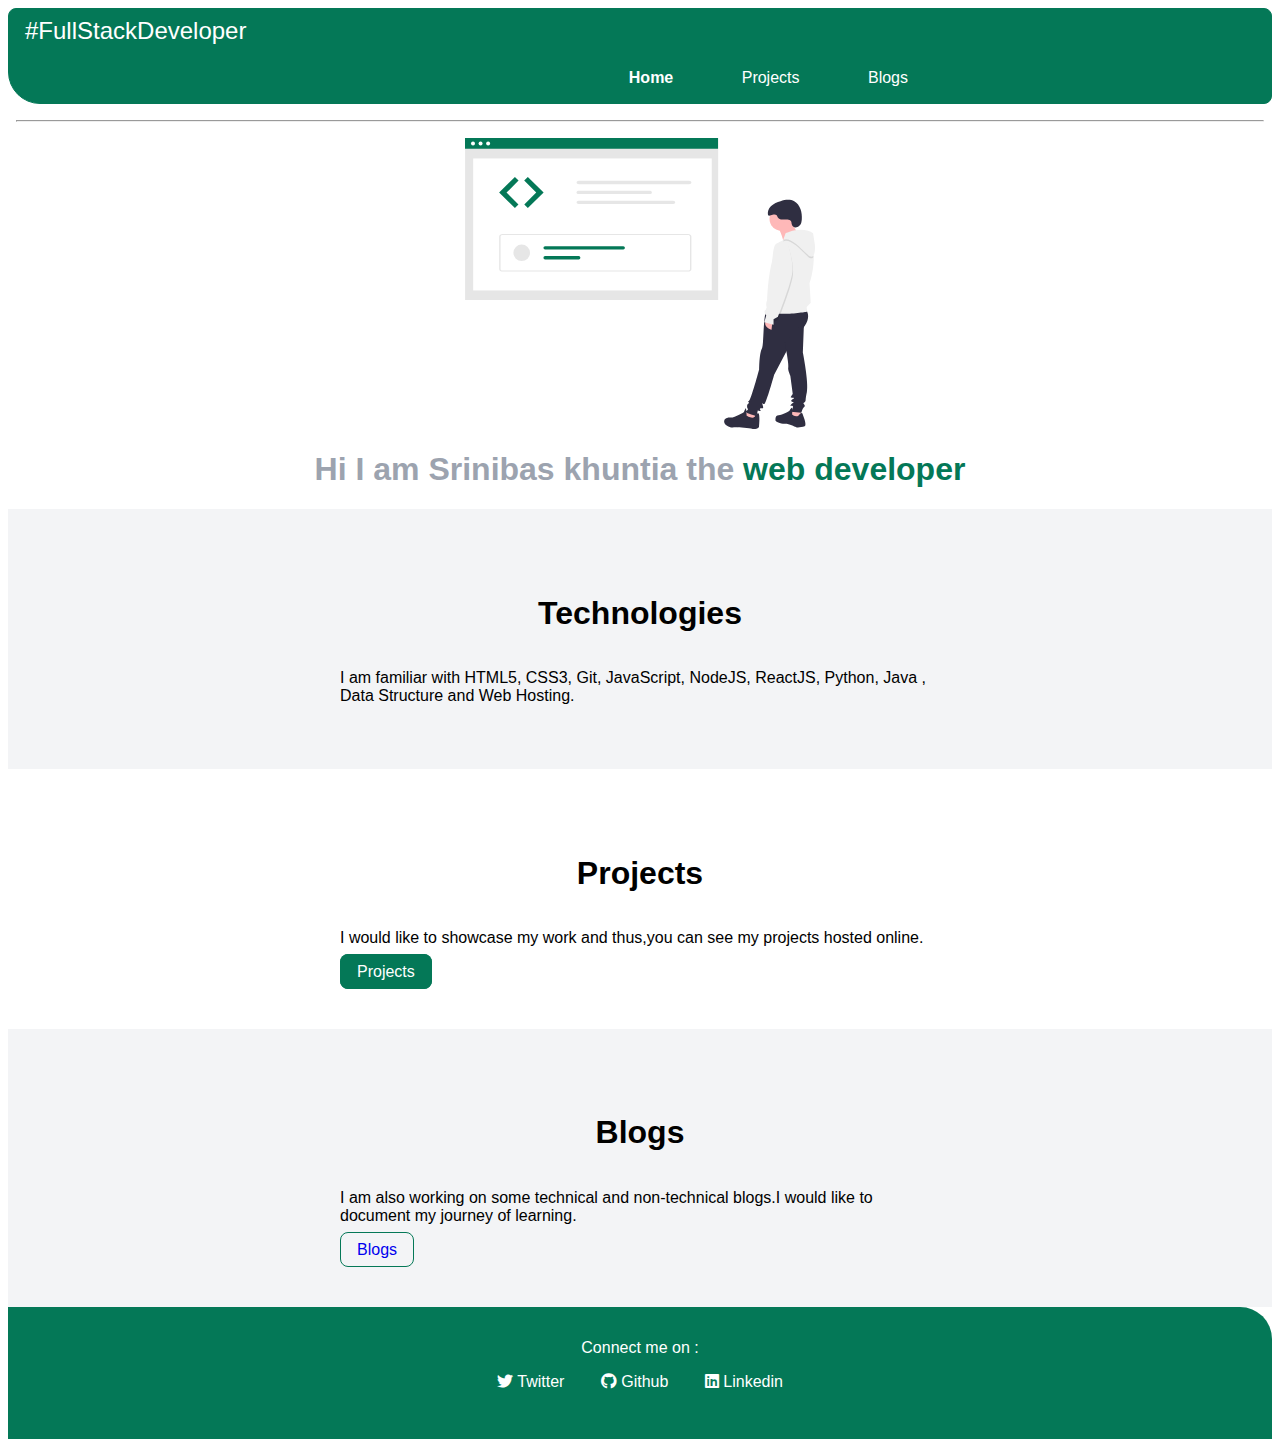
<file: index.html>
<!DOCTYPE html>
<html lang="en">
<head>
    <meta charset="UTF-8">
    <meta http-equiv="X-UA-Compatible" content="IE=edge">
    <meta name="viewport" content="width=device-width, initial-scale=1.0">
    <title>Srinibas khuntia portfolio</title>
    <link rel="stylesheet" href="style.css">
    <link rel="stylesheet" href="https://cdnjs.cloudflare.com/ajax/libs/font-awesome/5.15.4/css/all.min.css" integrity="sha512-1ycn6IcaQQ40/MKBW2W4Rhis/DbILU74C1vSrLJxCq57o941Ym01SwNsOMqvEBFlcgUa6xLiPY/NS5R+E6ztJQ==" crossorigin="anonymous" referrerpolicy="no-referrer" />
</head>
<body>
    <nav class="link-primary nav-radius">
        <div class="nav-brand " >#FullStackDeveloper</div>
        <ul class="center-container nav-align">
            
            <li class="list-inline list-non-bullet list-select"><a class="link" href="./index.html">Home</a> </li>
            <li class="list-inline list-non-bullet"><a class="link" href="./projects.html">Projects</a> </li>
            <li class="list-inline list-non-bullet"><a class="link" href="./blogs.html">Blogs</a> </li>
            
        </ul>

    </nav>
    <hr>
    <header class="header">
        <img class="header-img" src="./images/img1.svg" alt="">
        <h1 class="header-text">Hi I am Srinibas khuntia the <span>web developer</span> </h1>
    </header>

    <section class="section offWhite">
        <div class="center-container">

            <h1>Technologies</h1>
            <p>I am familiar with HTML5, CSS3, Git, JavaScript, NodeJS, ReactJS, Python, Java , Data Structure and Web Hosting.
            </p>
        </div>
    </section>
    <section class="section">
        <div class="center-container">
            <h1>Projects</h1>
            <p>I would like to showcase my work and thus,you can see my projects hosted online.
            </p>
        <a class="link link-primary" href="./projects.html">Projects</a>

        </div>
</section>
<section class="section offWhite">
    <div class="center-container">

        <h1>Blogs</h1>
        <p>I am also working on some technical and non-technical blogs.I would like to document my journey of learning.
        </p>
    <a class="link link-secondary" href="./blogs.html">Blogs</a>
        
    </div>
</section>
<footer class="footer " >
    <div>Connect me on :</div>
   
    <ul>
        <li class="list-inline list-non-bullet "> <a href="https://mobile.twitter.com/Srinibas_39"><i class="fab fa-twitter"></i> Twitter</a> </li>
        <li class="list-inline list-non-bullet " > <a href="https://github.com/srinibas39"><i class="fab fa-github"></i> Github </a> </li>
        <li class="list-inline list-non-bullet "> <a href="https://www.linkedin.com/in/srinibas-khuntia-bbb496154/"><i class="fab fa-linkedin"></i> Linkedin</a> </li>
    </ul>
</footer>

</body>
</html>
</file>
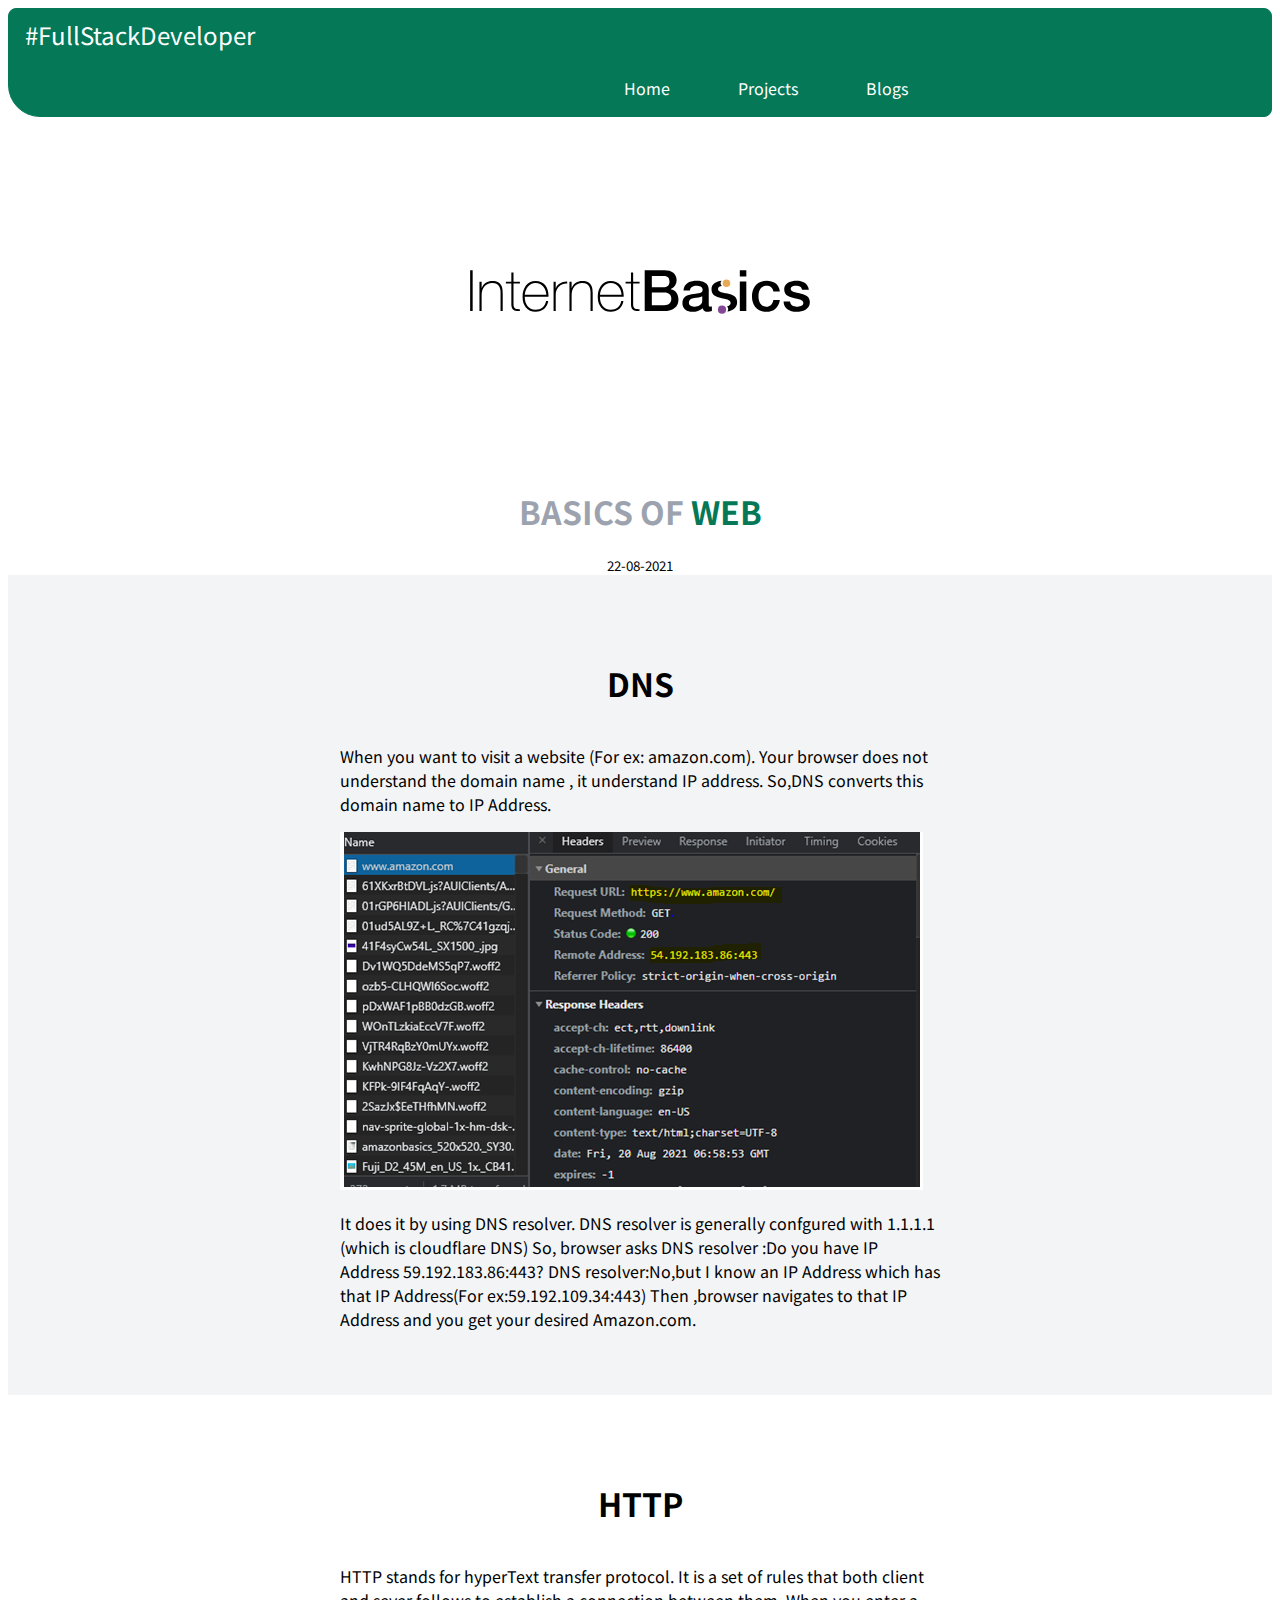
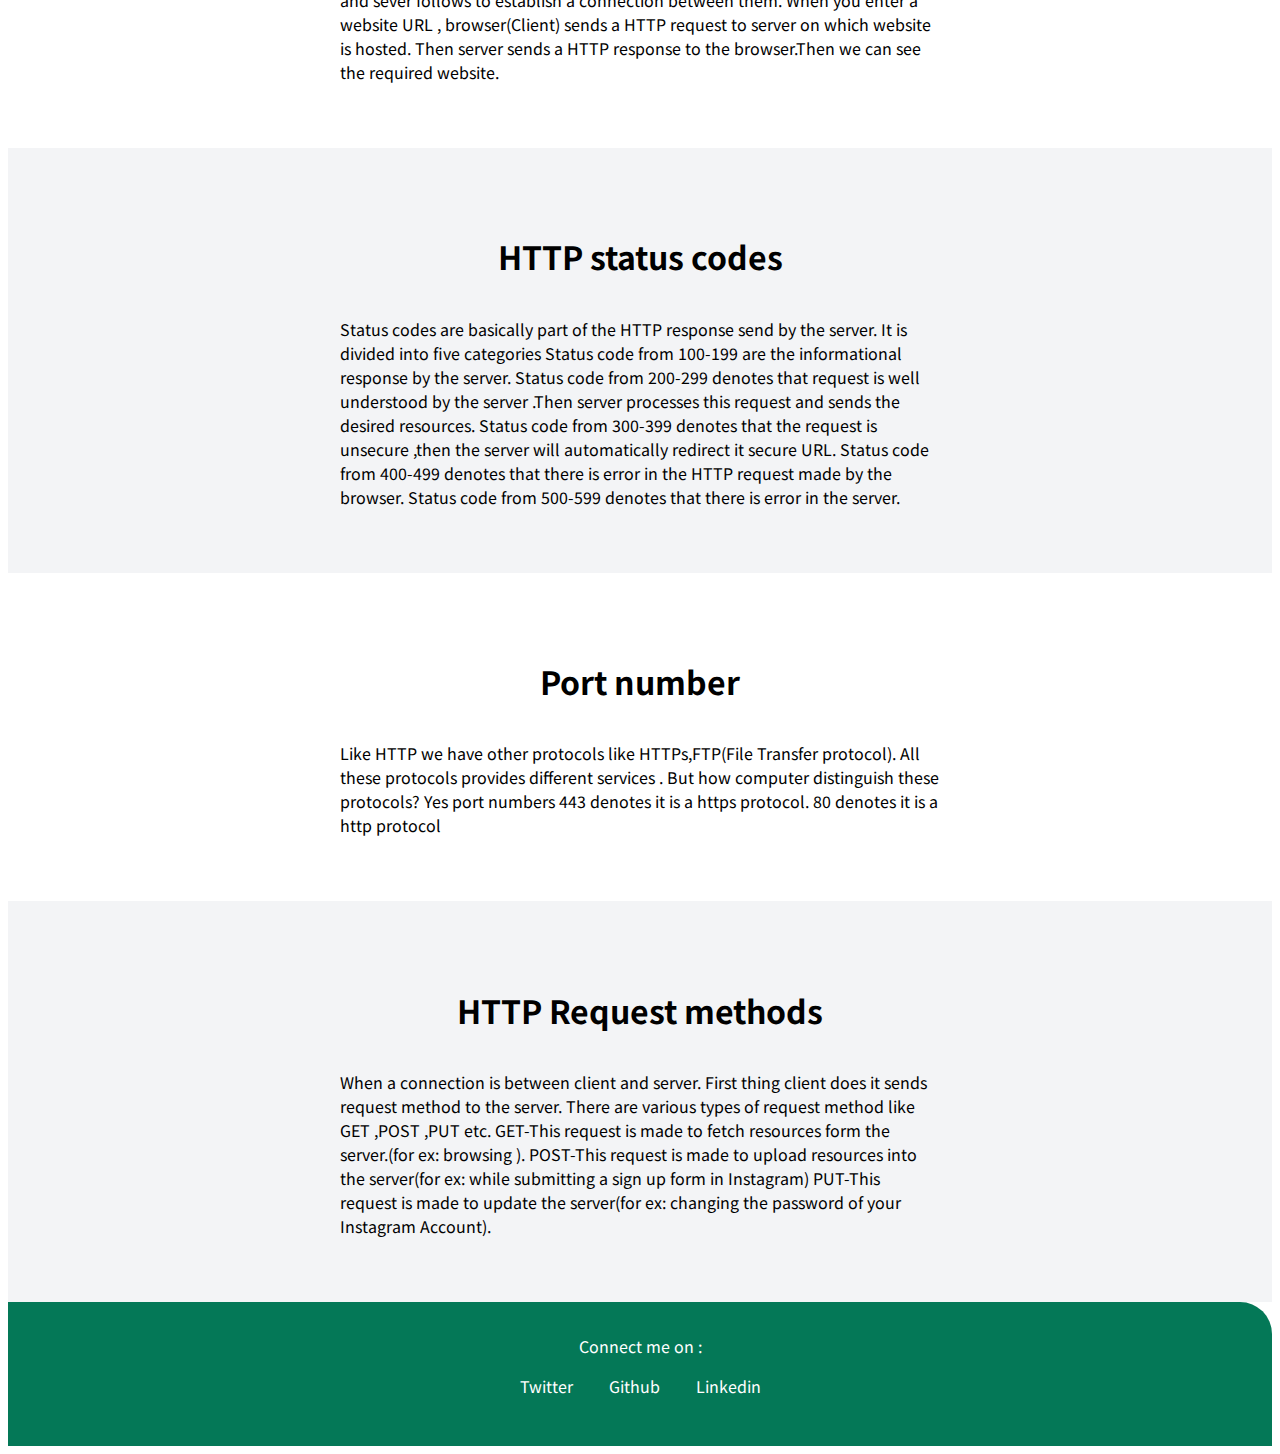
<file: blog1.html>
<!DOCTYPE html>
<html lang="en">
<head>
    <meta charset="UTF-8">
    <meta http-equiv="X-UA-Compatible" content="IE=edge">
    <meta name="viewport" content="width=device-width, initial-scale=1.0">
    <title>WEB BASICS</title>
    <link rel="stylesheet" href="style.css">
    <link rel="preconnect" href="https://fonts.googleapis.com">
    <link rel="preconnect" href="https://fonts.gstatic.com" crossorigin>
    <link href="https://fonts.googleapis.com/css2?family=Noto+Sans+KR:wght@300&display=swap" rel="stylesheet">
</head>
<body>
    <nav class="link-primary nav-radius">
        <div class="nav-brand " >#FullStackDeveloper</div>
        <ul class="center-container nav-align">
            
            <li class="list-inline list-non-bullet"><a class="link" href="./index.html">Home</a> </li>
            <li class="list-inline list-non-bullet"><a class="link" href="./projects.html">Projects</a> </li>
            <li class="list-inline list-non-bullet"><a class="link" href="./blogs.html">Blogs</a> </li>
            
        </ul>

    </nav>
    <header class="header">
        <img class="header-img" src="./images/internet-basics.svg" alt="">
        <h1 class="header-text">BASICS OF <span>WEB</span> </h1>
        <small>22-08-2021</small>
    </header>
    <section class="section offWhite">
        <div class="center-container">
            
            <h1>DNS</h1>
            <p>When you want to visit a website (For ex: amazon.com).
                Your browser does not understand the domain name ,  it understand IP address.
                So,DNS converts this domain name to IP Address.
            </p>
            <img src="./images/Capture.PNG" alt="">
            <p>It does it by using DNS resolver.
                DNS resolver is generally confgured with 1.1.1.1 (which is cloudflare DNS)
                So, browser asks DNS resolver  :Do you have IP Address 59.192.183.86:443?
                DNS resolver:No,but I know an IP Address which has that IP Address(For ex:59.192.109.34:443)
                Then ,browser navigates to that IP Address and you get your desired Amazon.com.
                </p>
        </div>
    </section>
    <section class="section">
        <div class="center-container">
            <h1>HTTP</h1>
            <p>HTTP stands for hyperText transfer protocol.
                It is a set of rules that both client and sever follows to establish a connection between them.
                When you enter a website URL , browser(Client)  sends a HTTP request to server on which website is hosted.
                Then server sends a HTTP response to the browser.Then we can see the required website.
                    

            </p>
            
            

        </div>
</section>
<section class="section offWhite">
    <div class="center-container">
        
        <h1>HTTP status codes</h1>
        <p>Status codes are basically part of the HTTP response send by the server.
            It is divided into  five  categories 
            Status code from 100-199 are the informational response by the server.
            Status code from 200-299 denotes that request is well understood by the server .Then server processes
            this request and sends the desired  resources.
            Status code from 300-399 denotes that the request is unsecure ,then the server will automatically redirect it secure URL.
            Status code from 400-499 denotes that there is error in the HTTP request made by the browser.
            Status code from 500-599 denotes that there is error in the server.
            
        </p>
       
    </div>
</section>
<section class="section">
    <div class="center-container">
        <h1>Port number
        </h1>
        <p>Like HTTP we have other protocols like HTTPs,FTP(File  Transfer protocol).
            All these protocols provides different services .
            But how computer distinguish these protocols?
            Yes port numbers
            
            443 denotes it is a https protocol.
            80 denotes it is a http protocol


        </p>
        
        

    </div>
</section>
<section class="section offWhite">
    <div class="center-container">
        
        <h1>HTTP Request methods</h1>
        <p>When a connection is between client and server.
            First thing client does it sends  request method to the server.
            There are various types of request method like GET ,POST ,PUT etc.
            GET-This request is made to fetch resources form the server.(for ex: browsing ).
            POST-This request is made to upload resources into the server(for ex: while submitting a sign up form in Instagram)
            PUT-This request is made to update the server(for ex: changing the password of your Instagram Account).
            
        </p>
       
    </div>
</section>
    
    
    

    <footer class="footer " >
        <div>Connect me on :</div>
       
        <ul>
            <li class="list-inline list-non-bullet "> <a href="https://mobile.twitter.com/Srinibas_39"><i class="fab fa-twitter"></i> Twitter</a> </li>
            <li class="list-inline list-non-bullet " > <a href="https://github.com/srinibas39"><i class="fab fa-github"></i> Github </a> </li>
            <li class="list-inline list-non-bullet "> <a href="https://www.linkedin.com/in/srinibas-khuntia-bbb496154/"><i class="fab fa-linkedin"></i> Linkedin</a> </li>
        </ul>
    </footer>
    
    
</body>
</html>
</file>
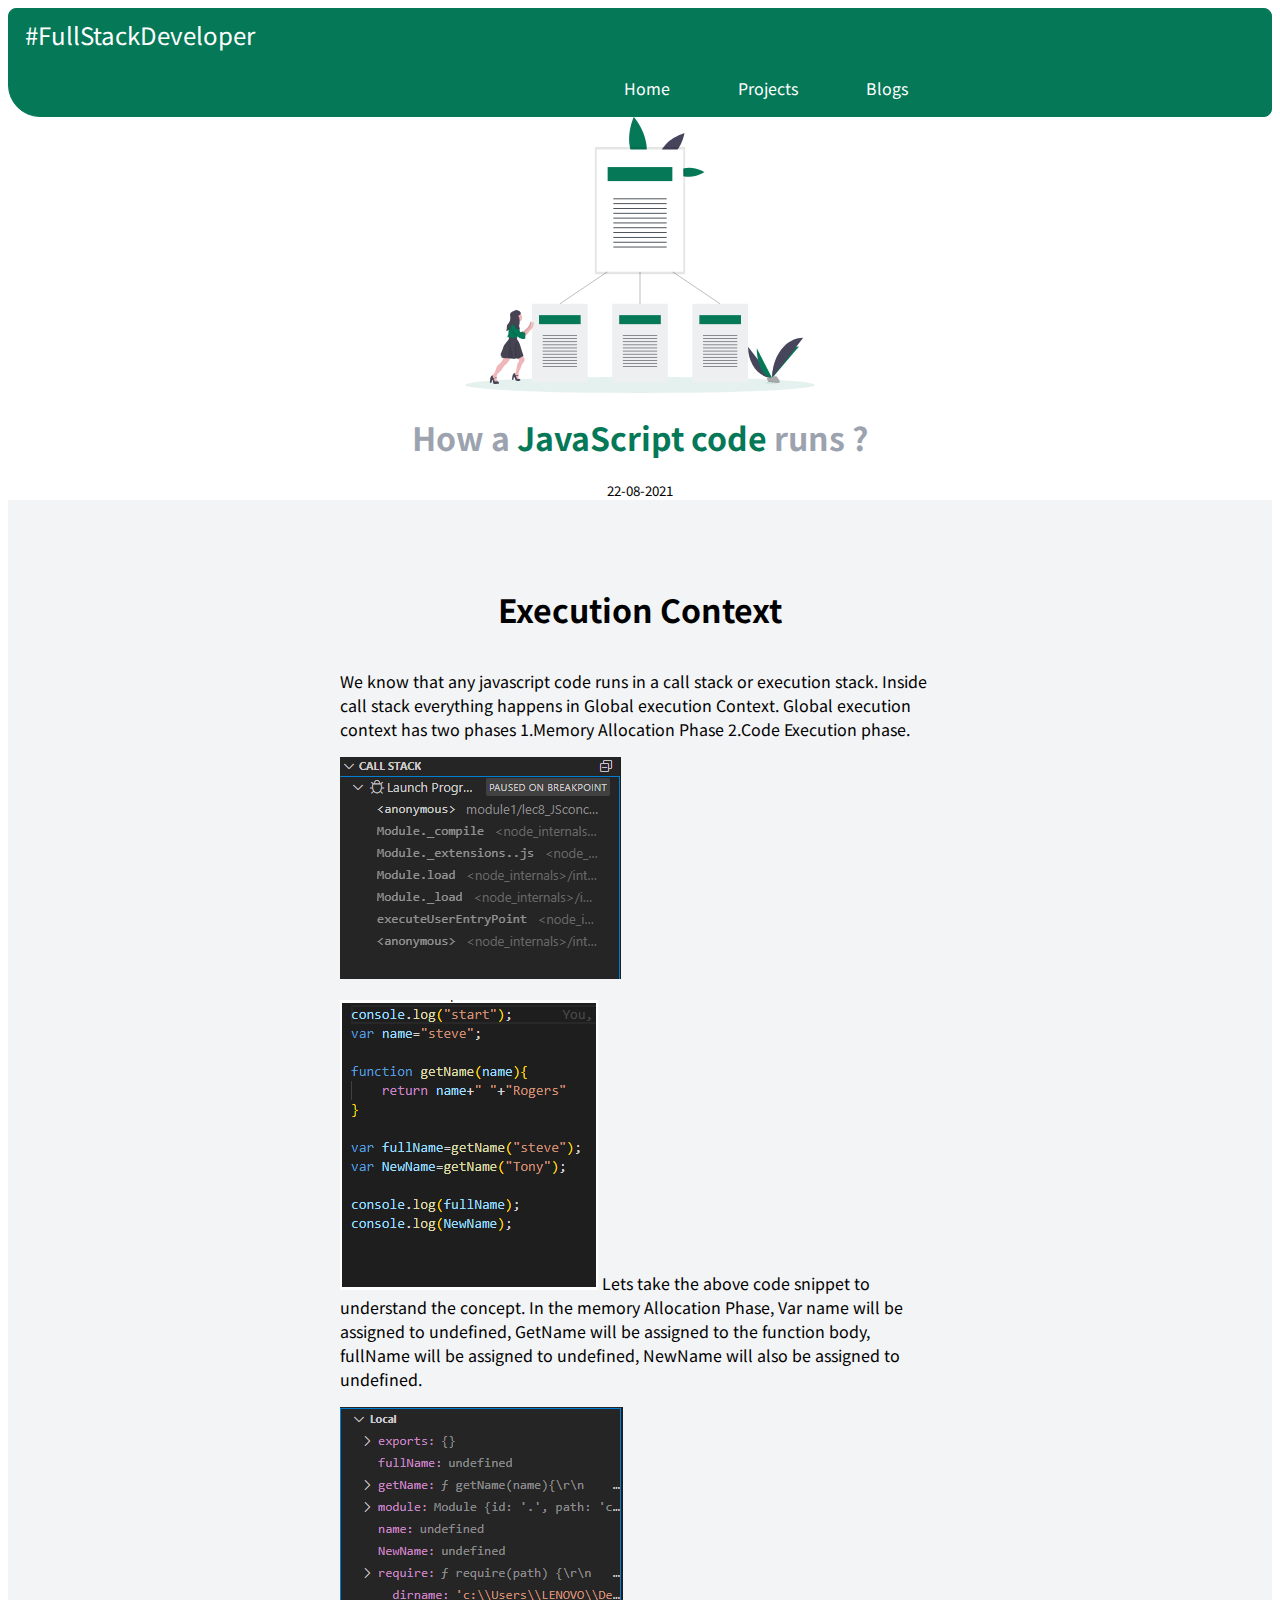
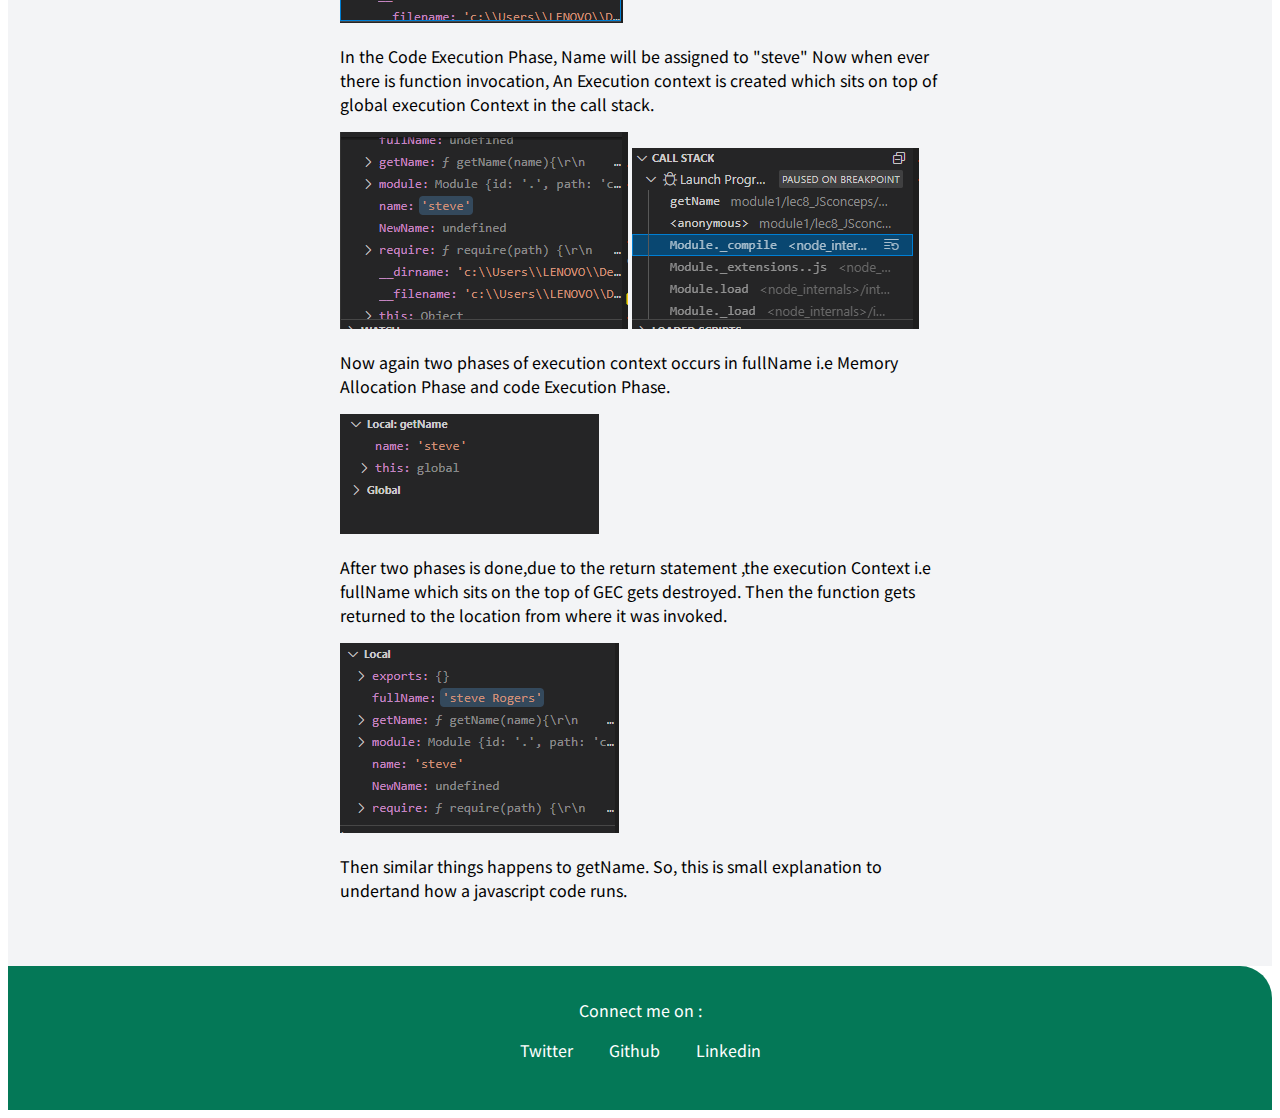
<file: blog2.html>
<!DOCTYPE html>
<html lang="en">
  <head>
    <meta charset="UTF-8" />
    <meta http-equiv="X-UA-Compatible" content="IE=edge" />
    <meta name="viewport" content="width=device-width, initial-scale=1.0" />
    <title>WEB BASICS</title>
    <link rel="stylesheet" href="style.css" />
    <link rel="preconnect" href="https://fonts.googleapis.com" />
    <link rel="preconnect" href="https://fonts.gstatic.com" crossorigin />
    <link
      href="https://fonts.googleapis.com/css2?family=Noto+Sans+KR:wght@300&display=swap"
      rel="stylesheet"
    />
  </head>
  <body>
    <nav class="link-primary nav-radius">
      <div class="nav-brand">#FullStackDeveloper</div>
      <ul class="center-container nav-align">
        <li class="list-inline list-non-bullet">
          <a class="link" href="./index.html">Home</a>
        </li>
        <li class="list-inline list-non-bullet">
          <a class="link" href="./projects.html">Projects</a>
        </li>
        <li class="list-inline list-non-bullet">
          <a class="link" href="./blogs.html">Blogs</a>
        </li>
      </ul>
    </nav>
    <header class="header">
      <img
        class="header-img"
        src="./images/undraw_File_bundle_xl7g.svg"
        alt=""
      />
      <h1 class="header-text">How a <span>JavaScript code</span> runs ?</h1>
      <small>22-08-2021</small>
    </header>
    <section class="section offWhite">
      <div class="center-container">
        <h1>Execution Context</h1>
        <p>
          We know that any javascript code runs in a call stack or execution
          stack. Inside call stack everything happens in Global execution
          Context. Global execution context has two phases 1.Memory Allocation
          Phase 2.Code Execution phase.
        </p>
        <img src="./images/Capture4.PNG" alt="">
        <p>
            <img src="./images/Capture2.PNG" alt="" />
            Lets take the above code snippet to understand the concept.
            In the memory Allocation Phase,
            Var name will be assigned to undefined,
            GetName will be assigned to the function body,
            fullName will be assigned to undefined,
            NewName will also be assigned to undefined.
            
        </p>
        <img src="./images/Capture3.PNG" alt="" />
        <p>In the Code Execution  Phase,
            Name will be assigned to "steve"
            Now when ever there is function invocation,
            An Execution context is created which sits on top of global execution Context in the call stack.
            </p>
            <img src="./images/Capture5.PNG" alt="">
            <img src="./images/Capture6.PNG" alt="">
            <p>Now  again two phases of execution context occurs in fullName
              i.e Memory Allocation Phase and code Execution Phase.
              </p>
              <img src="./images/Capture7.PNG" alt="">
              <p>After two phases is done,due to  the return statement ,the execution Context  i.e fullName
                  which sits on the top of GEC gets destroyed.
                  Then the function gets returned to the location from where it was invoked.
                  </p>
                  <img src="./images/Capture8.PNG" alt="">
                  <p>Then similar things happens to getName.
                      So, this is small explanation to undertand how a javascript code runs.
                      </p>
      </div>
  
    </section>

    <footer class="footer">
      <div>Connect me on :</div>

      <ul>
        <li class="list-inline list-non-bullet "> <a href="https://mobile.twitter.com/Srinibas_39"><i class="fab fa-twitter"></i> Twitter</a> </li>
        <li class="list-inline list-non-bullet " > <a href="https://github.com/srinibas39"><i class="fab fa-github"></i> Github </a> </li>
        <li class="list-inline list-non-bullet "> <a href="https://www.linkedin.com/in/srinibas-khuntia-bbb496154/"><i class="fab fa-linkedin"></i> Linkedin</a> </li>
    </ul>
    </footer>
  </body>
</html>
</file>
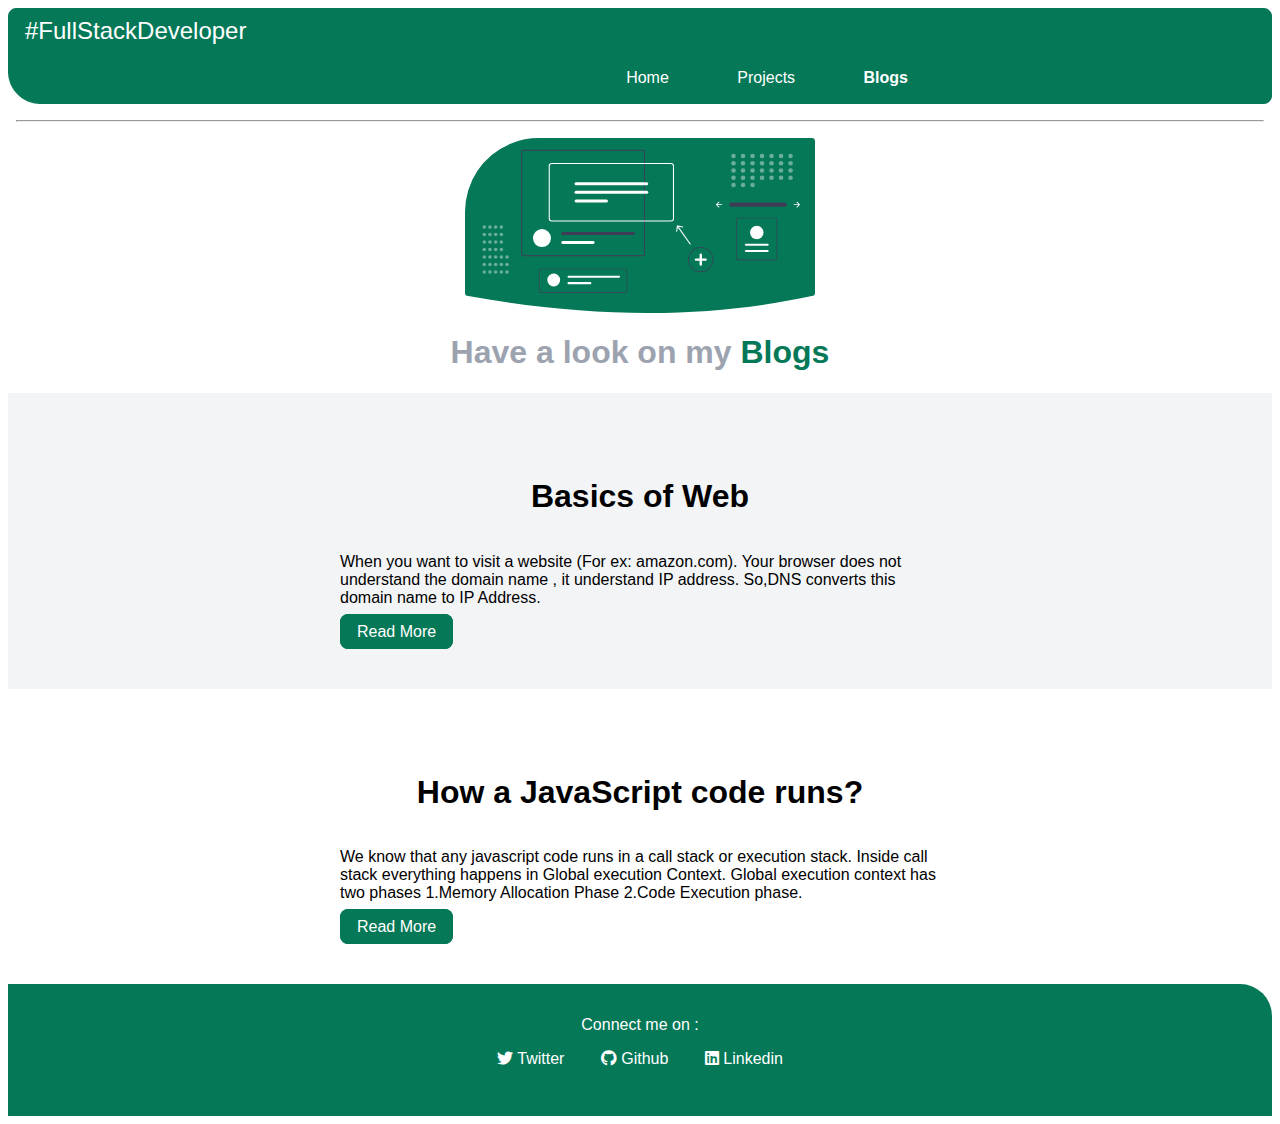
<file: blogs.html>
<!DOCTYPE html>
<html lang="en">
<head>
    <meta charset="UTF-8">
    <meta http-equiv="X-UA-Compatible" content="IE=edge">
    <meta name="viewport" content="width=device-width, initial-scale=1.0">
    <title>Blogs</title>
    <link rel="stylesheet" href="style.css">
    <link rel="stylesheet" href="https://cdnjs.cloudflare.com/ajax/libs/font-awesome/5.15.4/css/all.min.css" integrity="sha512-1ycn6IcaQQ40/MKBW2W4Rhis/DbILU74C1vSrLJxCq57o941Ym01SwNsOMqvEBFlcgUa6xLiPY/NS5R+E6ztJQ==" crossorigin="anonymous" referrerpolicy="no-referrer" />
</head>
<body>
    <nav class="link-primary nav-radius">
        <div class="nav-brand " >#FullStackDeveloper</div>
        <ul class="center-container nav-align">
            
            <li class="list-inline list-non-bullet"><a class="link" href="./index.html">Home</a> </li>
            <li class="list-inline list-non-bullet"><a class="link" href="./projects.html">Projects</a> </li>
            <li class="list-inline list-non-bullet list-select"><a class="link" href="./blogs.html">Blogs</a> </li>
            
        </ul>
    </nav>
    <hr>
    <header class="header">
        <img class="header-img" src="./images/img3.svg" alt="">
        <h1 class="header-text">Have a look on my <span>Blogs</span> </h1>
    </header>
    <section class="section offWhite">
        <div class="center-container">
    
            <h1>Basics of Web</h1>
            <p>When you want to visit a website (For ex: amazon.com).
                Your browser does not understand the domain name ,  it understand IP address.
                So,DNS converts this domain name to IP Address.
            </p>
            <a class="link link-primary" href="./blog1.html">Read More</a>
        </div>
    </section>
    <section class="section">
        <div class="center-container">
            <h1>How a JavaScript code runs?</h1>
            <p>
                We know that any javascript code runs in a call stack or execution
                stack. Inside call stack everything happens in Global execution
                Context. Global execution context has two phases 1.Memory Allocation
                Phase 2.Code Execution phase.
            </p>
            <a class="link link-primary" href="./blog2.html">Read More</a>
        </div>
</section>
<footer class="footer " >
    <div>Connect me on :</div>
   
    <ul>
        <li class="list-inline list-non-bullet "> <a href="https://mobile.twitter.com/Srinibas_39"><i class="fab fa-twitter"></i> Twitter</a> </li>
        <li class="list-inline list-non-bullet " > <a href="https://github.com/srinibas39"><i class="fab fa-github"></i> Github </a> </li>
        <li class="list-inline list-non-bullet "> <a href="https://www.linkedin.com/in/srinibas-khuntia-bbb496154/"><i class="fab fa-linkedin"></i> Linkedin</a> </li>
    </ul>
</footer>
    
</body>
</html>
</file>
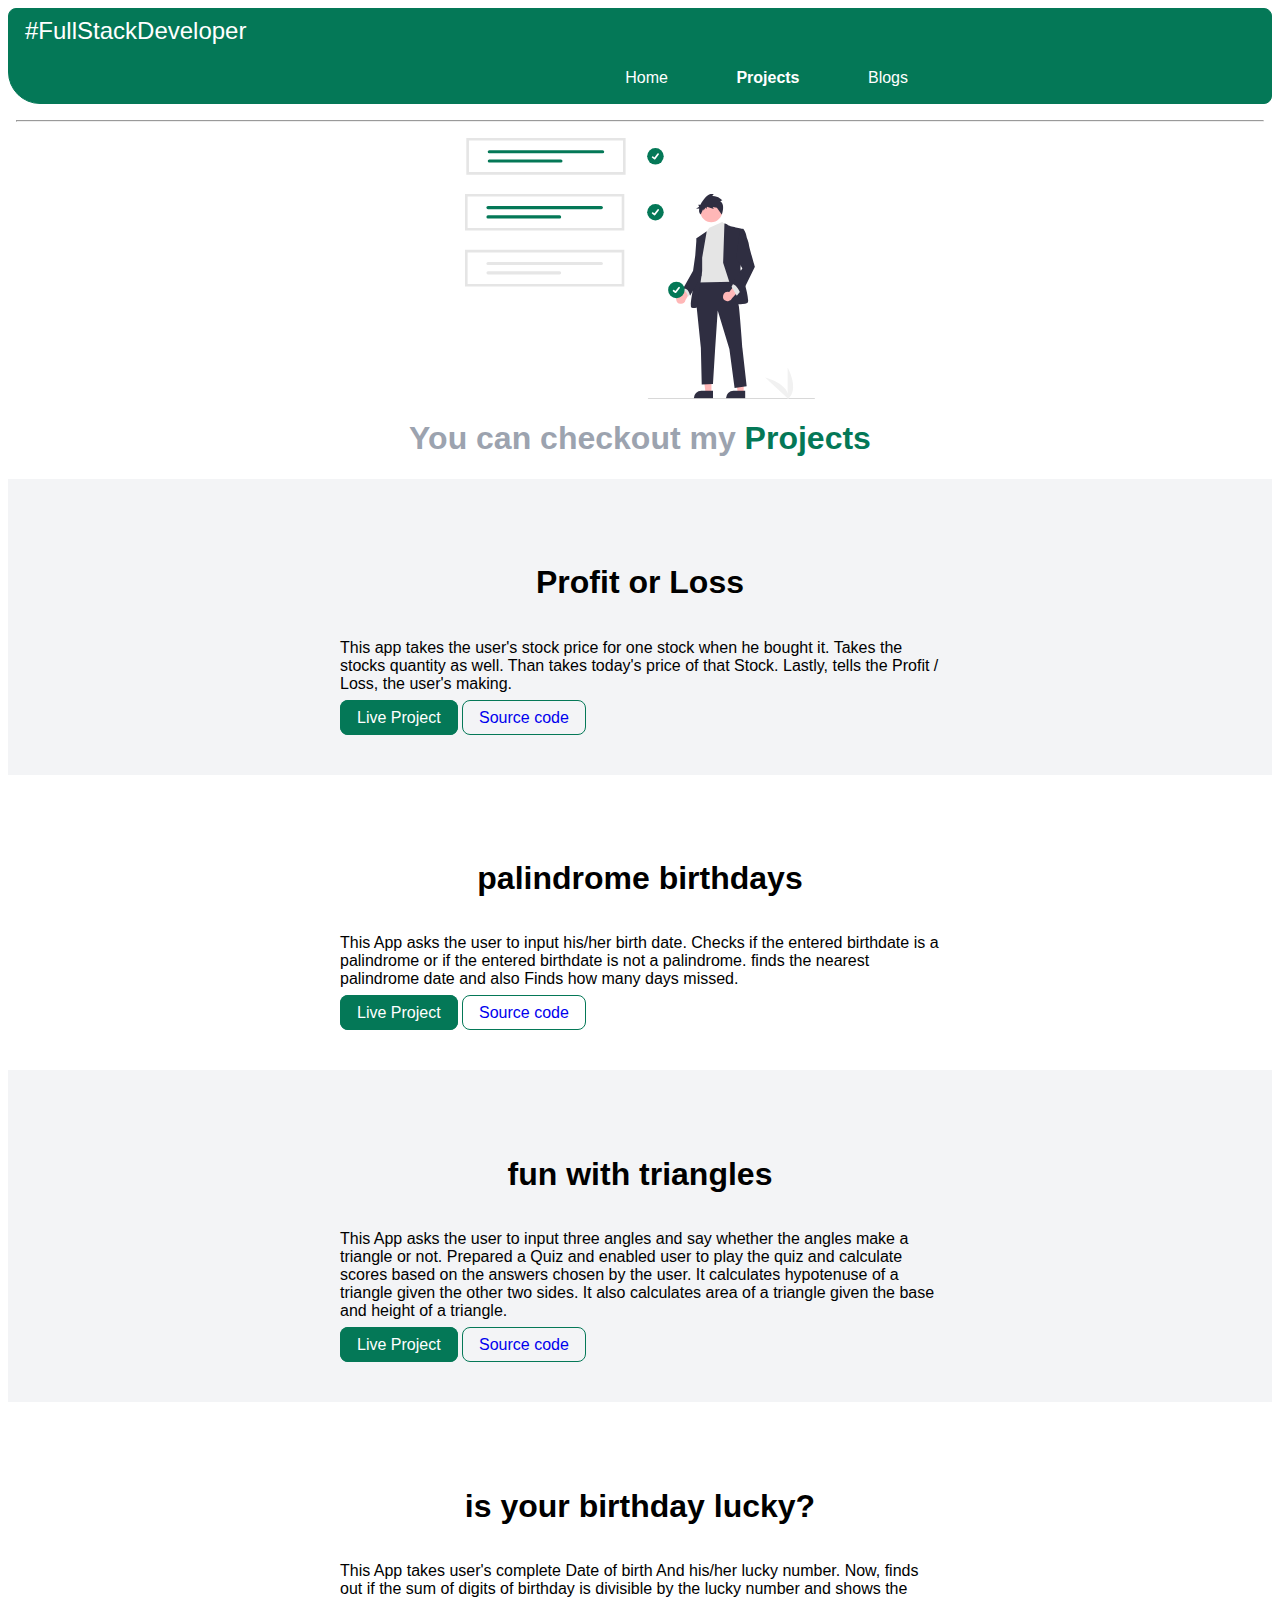
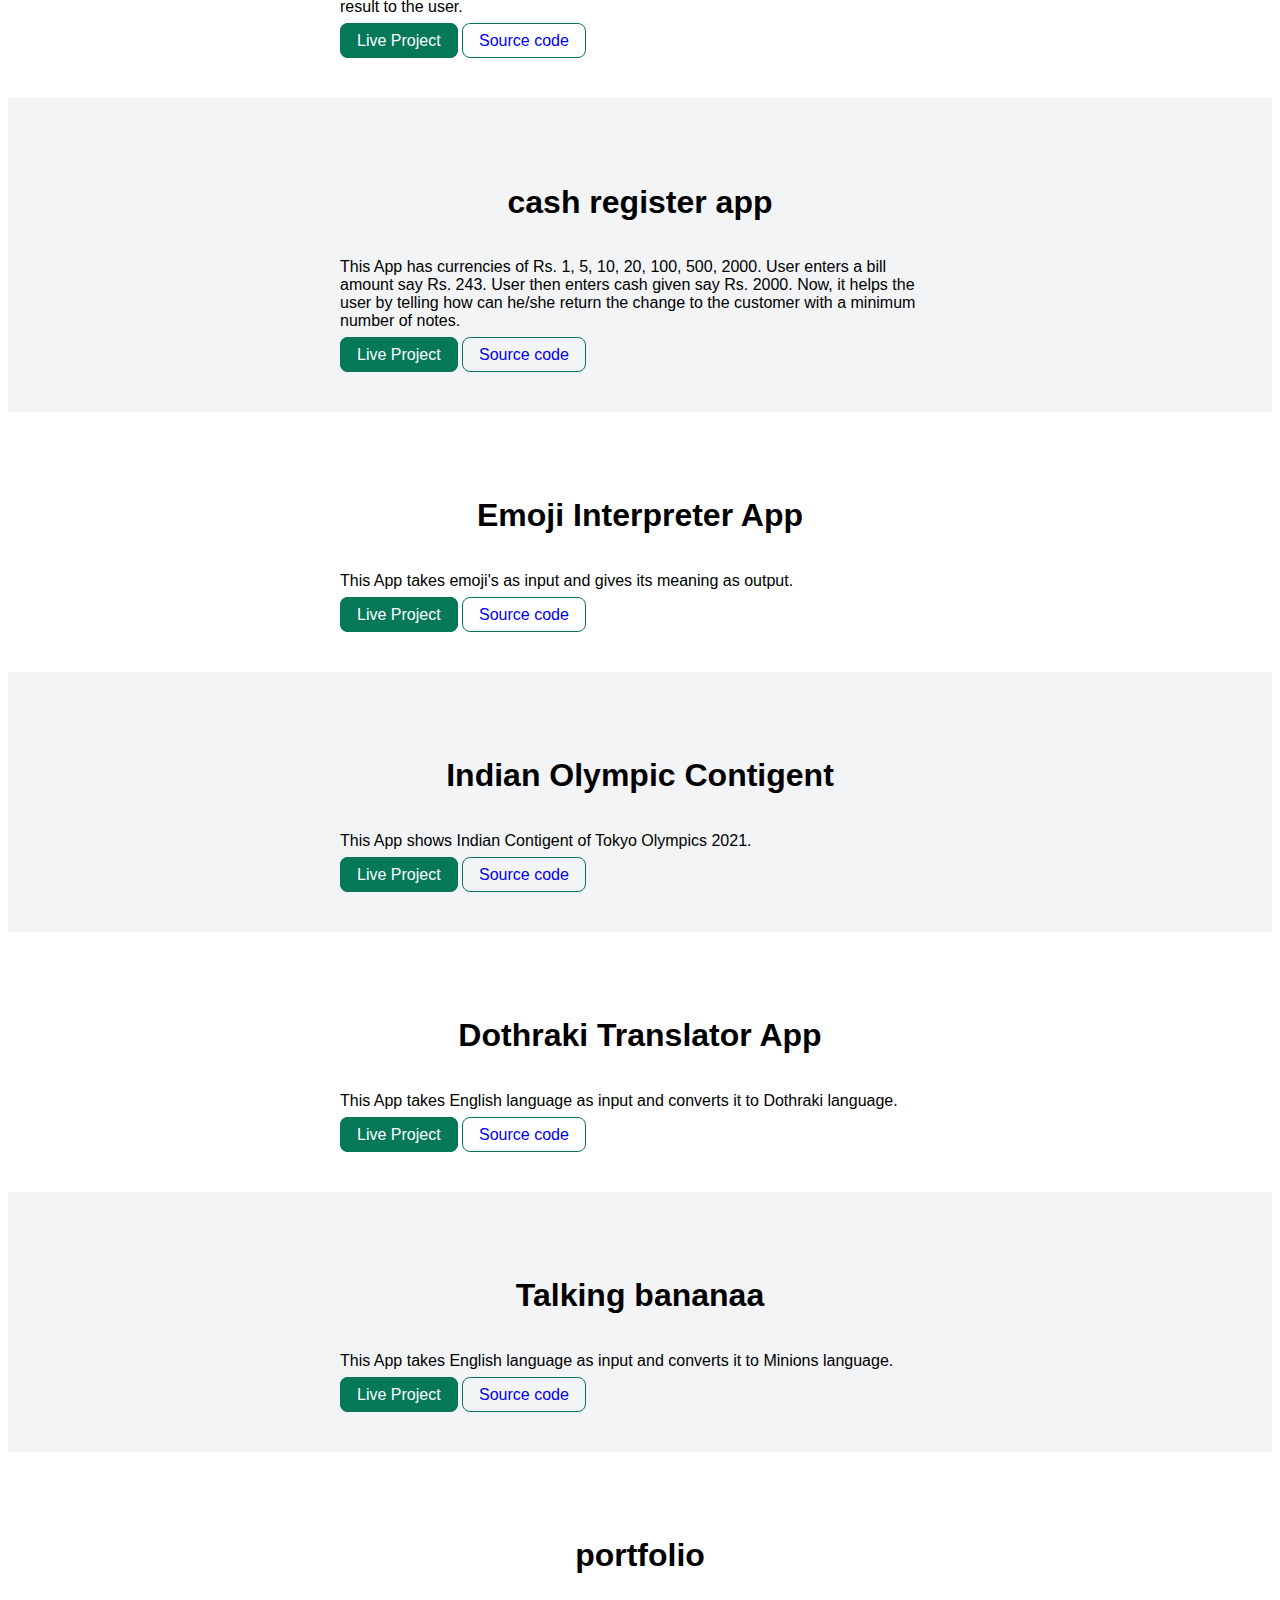
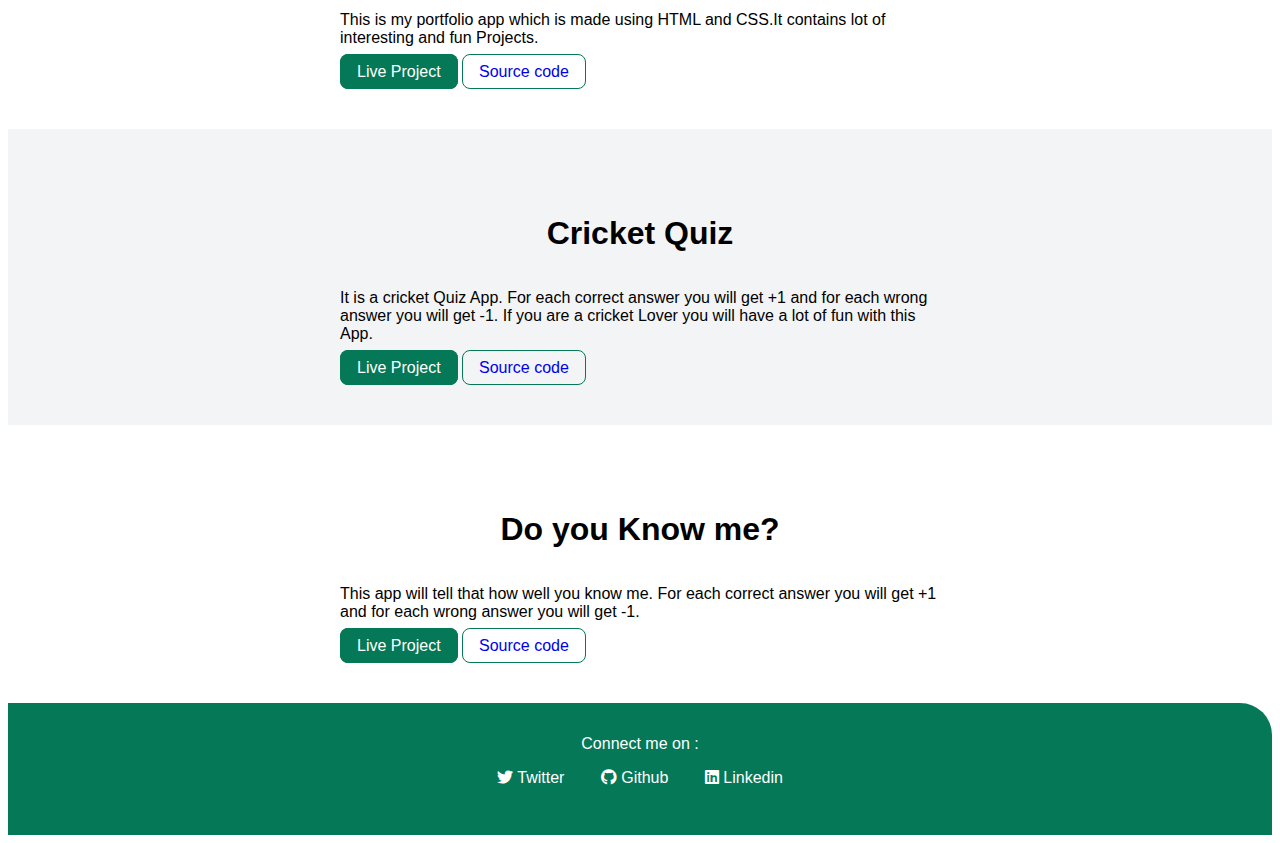
<file: projects.html>
<!DOCTYPE html>
<html lang="en">
  <head>
    <meta charset="UTF-8" />
    <meta http-equiv="X-UA-Compatible" content="IE=edge" />
    <meta name="viewport" content="width=device-width, initial-scale=1.0" />
    <title>Projects</title>
    <link rel="stylesheet" href="style.css" />
    <link
      rel="stylesheet"
      href="https://cdnjs.cloudflare.com/ajax/libs/font-awesome/5.15.4/css/all.min.css"
      integrity="sha512-1ycn6IcaQQ40/MKBW2W4Rhis/DbILU74C1vSrLJxCq57o941Ym01SwNsOMqvEBFlcgUa6xLiPY/NS5R+E6ztJQ=="
      crossorigin="anonymous"
      referrerpolicy="no-referrer"
    />
  </head>
  <body>
    <nav class="link-primary nav-radius">
      <div class="nav-brand">#FullStackDeveloper</div>
      <ul class="center-container nav-align">
        <li class="list-inline list-non-bullet">
          <a class="link" href="./index.html">Home</a>
        </li>
        <li class="list-inline list-non-bullet list-select">
          <a class="link" href="./projects.html">Projects</a>
        </li>
        <li class="list-inline list-non-bullet">
          <a class="link" href="./blogs.html">Blogs</a>
        </li>
      </ul>
    </nav>
    <hr />
    <header class="header">
      <img class="header-img" src="./images/img2.svg" alt="" />
      <h1 class="header-text">You can checkout my <span>Projects</span></h1>
    </header>
    <section class="section offWhite">
      <div class="center-container">
        <h1>Profit or Loss</h1>
        <p>
          This app takes the user's stock price for one stock when he bought it.
          Takes the stocks quantity as well. Than takes today's price of that
          Stock. Lastly, tells the Profit / Loss, the user's making.
        </p>
        <a
          class="link link-primary"
          href="https://focused-gates-fb5577.netlify.app"
          >Live Project</a
        >
        <a
          class="link link-secondary"
          href="https://github.com/srinibas39/profit-or-loss"
          >Source code</a
        >
      </div>
    </section>

    <section class="section">
      <div class="center-container">
        <h1>palindrome birthdays</h1>
        <p>
          This App asks the user to input his/her birth date. Checks if the
          entered birthdate is a palindrome or if the entered birthdate is not a
          palindrome. finds the nearest palindrome date and also Finds how many
          days missed.
        </p>
        <a
          class="link link-primary"
          href="https://relaxed-kare-6f6fa0.netlify.app/"
          >Live Project</a
        >
        <a
          class="link link-secondary"
          href="https://github.com/srinibas39/palindromeBirthday"
          >Source code</a
        >
      </div>
    </section>
    <section class="section offWhite">
      <div class="center-container">
        <h1>fun with triangles</h1>
        <p>
          This App asks the user to input three angles and say whether the
          angles make a triangle or not. Prepared a Quiz and enabled user to
          play the quiz and calculate scores based on the answers chosen by the
          user. It calculates hypotenuse of a triangle given the other two
          sides. It also calculates area of a triangle given the base and height
          of a triangle.
        </p>
        <a
          class="link link-primary"
          href="https://quizzical-lumiere-b58381.netlify.app/"
          >Live Project</a
        >
        <a
          class="link link-secondary"
          href="https://github.com/srinibas39/FunWithTriangle"
          >Source code</a
        >
      </div>
    </section>
    <section class="section">
      <div class="center-container">
        <h1>is your birthday lucky?</h1>
        <p>
          This App takes user's complete Date of birth And his/her lucky number.
          Now, finds out if the sum of digits of birthday is divisible by the
          lucky number and shows the result to the user.
        </p>
        <a
          class="link link-primary"
          href="https://silly-hermann-5660e4.netlify.app/"
          >Live Project</a
        >
        <a
          class="link link-secondary"
          href="https://github.com/srinibas39/BirthdayLuckyORNot-"
          >Source code</a
        >
      </div>
    </section>
    <section class="section offWhite">
      <div class="center-container">
        <h1>cash register app</h1>
        <p>
          This App has currencies of Rs. 1, 5, 10, 20, 100, 500, 2000. User
          enters a bill amount say Rs. 243. User then enters cash given say Rs.
          2000. Now, it helps the user by telling how can he/she return the
          change to the customer with a minimum number of notes.
        </p>
        <a
          class="link link-primary"
          href="https://focused-newton-b9bb23.netlify.app"
          >Live Project</a
        >
        <a
          class="link link-secondary"
          href="https://github.com/srinibas39/Cash-Register"
          >Source code</a
        >
      </div>
    </section>
    <section class="section">
      <div class="center-container">
        <h1>Emoji Interpreter App</h1>
        <p>This App takes emoji's as input and gives its meaning as output.</p>
        <a
          class="link link-primary"
          href="https://blissful-noether-e5a2cc.netlify.app/"
          >Live Project</a
        >
        <a
          class="link link-secondary"
          href="https://github.com/srinibas39/Emoji-Interpreter"
          >Source code</a
        >
      </div>
    </section>
    <section class="section offWhite">
      <div class="center-container">
        <h1>Indian Olympic Contigent</h1>
        <p>This App shows Indian Contigent of Tokyo Olympics 2021.</p>
        <a
          class="link link-primary"
          href="https://compassionate-shaw-dad1f3.netlify.app"
          >Live Project</a
        >
        <a
          class="link link-secondary"
          href="https://github.com/srinibas39/IndianOlympicContingent"
          >Source code</a
        >
      </div>
    </section>
    <section class="section">
      <div class="center-container">
        <h1>Dothraki Translator App</h1>
        <p>
          This App takes English language as input and converts it to Dothraki
          language.
        </p>
        <a
          class="link link-primary"
          href="https://gallant-feynman-cf1cf5.netlify.app"
          >Live Project</a
        >
        <a
          class="link link-secondary"
          href="https://github.com/srinibas39/Dothraki-Translator-App"
          >Source code</a
        >
      </div>
    </section>
    <section class="section offWhite">
      <div class="center-container">
        <h1>Talking bananaa</h1>
        <p>
          This App takes English language as input and converts it to Minions
          language.
        </p>
        <a
          class="link link-primary"
          href="https://laughing-neumann-9b9a24.netlify.app"
          >Live Project</a
        >
        <a
          class="link link-secondary"
          href="https://github.com/srinibas39/Banana-App"
          >Source code</a
        >
      </div>
    </section>
    <section class="section">
      <div class="center-container">
        <h1>portfolio</h1>
        <p>
          This is my portfolio app which is made using HTML and CSS.It contains
          lot of interesting and fun Projects.
        </p>
        <a class="link link-primary" href="https://srinibaskhuntia-portfolio.netlify.app/"
          >Live Project</a
        >
        <a class="link link-secondary" href="https://github.com/srinibas39/portfolio"
          >Source code</a
        >
      </div>
    </section>
    <section class="section offWhite">
      <div class="center-container">
        <h1>Cricket Quiz</h1>
        <p>
          It is a cricket Quiz App. For each correct answer you will get +1 and
          for each wrong answer you will get -1. If you are a cricket Lover you
          will have a lot of fun with this App.
        </p>
        <a
          class="link link-primary"
          href="https://replit.com/@srinibaskhuntia/Cricket-Quiz#index.js?embed=1&output=1"
          >Live Project</a
        >
        <a
          class="link link-secondary"
          href="https://github.com/srinibas39/Cricket-Quiz"
          >Source code</a
        >
      </div>
    </section>
    <section class="section">
      <div class="center-container">
        <h1>Do you Know me?</h1>
        <p>
          This app will tell that how well you know me. For each correct answer
          you will get +1 and for each wrong answer you will get -1.
        </p>
        <a
          class="link link-primary"
          href="https://replit.com/@srinibaskhuntia/Do-You-Know-me#index.js?embed=1&output=1"
          >Live Project</a
          >
          <a
          class="link link-secondary"
          href="https://github.com/srinibas39/Do-tou-Know-me-Quiz"
          >Source code</a
        >
      </div>
    </section>
    <footer class="footer">
      <div>Connect me on :</div>

      <ul>
        <li class="list-inline list-non-bullet "> <a href="https://mobile.twitter.com/Srinibas_39"><i class="fab fa-twitter"></i> Twitter</a> </li>
        <li class="list-inline list-non-bullet " > <a href="https://github.com/srinibas39"><i class="fab fa-github"></i> Github </a> </li>
        <li class="list-inline list-non-bullet "> <a href="https://www.linkedin.com/in/srinibas-khuntia-bbb496154/"><i class="fab fa-linkedin"></i> Linkedin</a> </li>
    </ul>
    </footer>
  </body>
</html>
</file>
<file: style.css>
*{
    font-family: 'Noto Sans KR', sans-serif;
}
.center-container{
    padding: 1rem;
    max-width: 600px;
    margin: auto;

}
.fluid-container{
    padding-left: 1rem;
    padding-right: 1rem;
}
:root{
    --primary-color: #047857;
    --secondary-color:#9CA3AF;
    --gray-color: #F3F4F6;


}
.link{
    padding: 0.5rem 1rem; /* top , left and right */
    text-decoration: none;
    
}
.link-primary{
    background-color: var(--primary-color);
    color: white;
    border: 1px solid var(--primary-color);
    border-radius: 0.5rem;
}
.link-secondary{

border: 1px solid var(--primary-color);

border-radius: 0.5rem;
}
hr{
    margin: 1rem 0.5rem;
}
.list-non-bullet{
    list-style: none;
}
.list-inline{
    display: inline;
    padding: 0rem 1rem;
}
ul li a{
    color: white;
}
.nav-brand{
    padding: 0.5rem 1rem;
    font-size: x-large;
}
.list-select{
    
font-weight: bolder;
}
.nav-align{
    
text-align: right;
}
.nav-radius{border-bottom-left-radius: 5rem;}
.header{

}
.header-img{

max-width: 350px;

margin: auto;

display: block;
}
.header-text{
    
color: var(--secondary-color);
}
span{
    color: var(--primary-color);
}
.section{

}
.offWhite{

}*{
    font-family: 'Noto Sans KR', sans-serif;
}
.center-container{
    padding: 1rem;
    max-width: 600px;
    margin: auto;

}
.fluid-container{
    padding-left: 1rem;
    padding-right: 1rem;
}
:root{
    --primary-color: #047857;
    --secondary-color:#9CA3AF;

}
.link{
    padding: 0.5rem 1rem; /* top , left and right */
    text-decoration: none;
    
}
.link-primary{
    background-color: var(--primary-color);
    color: white;
    border: 1px solid var(--primary-color);
    border-radius: 0.5rem;
}
.link-secondary{

border: 1px solid var(--primary-color);

border-radius: 0.5rem;
}
hr{
    margin: 1rem 0.5rem;
}
.list-non-bullet{
    list-style: none;
}
.list-inline{
    display: inline;
    padding: 0rem 1rem;
}
ul li a{
    color: white;
    text-decoration: none;
}
.nav-brand{
    padding: 0.5rem 1rem;
    font-size: x-large;
}
.list-select{
    
font-weight: bolder;
}
.nav-align{
    
text-align: right;
}
.nav-radius{border-bottom-left-radius: 2rem;}
.header{

}
.header-img{

max-width: 350px;

margin: auto;

display: block;
}
.header-text{
    
color: var(--secondary-color);
    
text-align: center;
}
span{
    color: var(--primary-color);
}
.section{

padding: 2rem;
}
.offWhite{
  background-color: var(--gray-color);
}
.section h1{

text-align: center;

padding: 1rem;
}
.footer{
    background-color: var(--primary-color);
    color: white;
    text-align: center;
    padding: 2rem;
    border-top-right-radius: 2rem;
    margin: 0px;
}
.footer ul {
    padding-inline-start: 0px;
}
small{
  display: block;
  text-align: center;
}
</file>
